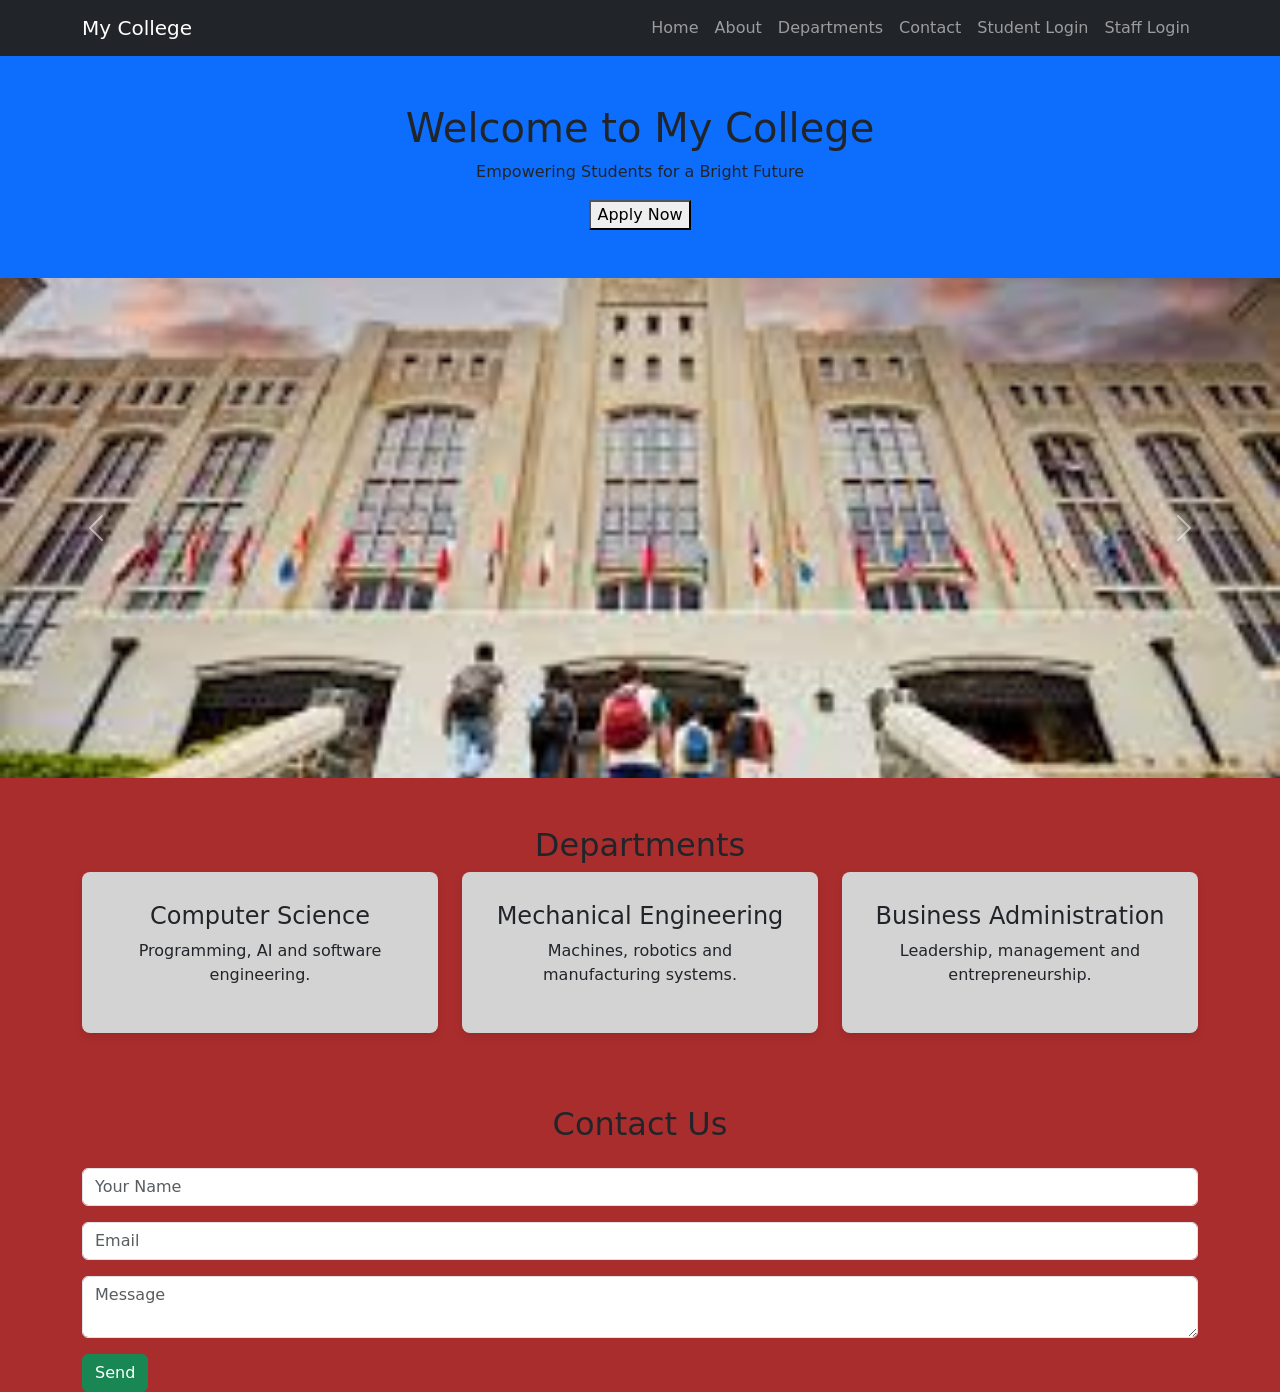
<file: index.html>
<!DOCTYPE html>
<html lang="en">
<head>

<meta charset="UTF-8">
<meta name="viewport" content="width=device-width, initial-scale=1.0">

<title>My College Website</title>

<link href="https://cdn.jsdelivr.net/npm/bootstrap@5.3.3/dist/css/bootstrap.min.css" rel="stylesheet">

<link rel="stylesheet" href="css/style.css">

</head>

<body>

<script>
function Applynow() {
alert("Application form coming soon!");
}

document.getElementById("applyButton").onclick = function(){Applynow()};

function submitform() {
alert("Thankyou for submitting! We will get back to you soon.");
}

document.getElementById("send").onclick = function(){submitform()};


</script>


<nav class="navbar navbar-expand-lg navbar-dark bg-dark">

<div class="container">

<a class="navbar-brand" href="#">My College</a>

<button class="navbar-toggler" data-bs-toggle="collapse" data-bs-target="#menu">
<span class="navbar-toggler-icon"></span>
</button>

<div class="collapse navbar-collapse" id="menu">

<ul class="navbar-nav ms-auto">

<li class="nav-item">
<a class="nav-link" href="#">Home</a>
</li>

<li class="nav-item">
<a class="nav-link" href="#">About</a>
</li>

<li class="nav-item">
<a class="nav-link" href="#">Departments</a>
</li>

<li class="nav-item">
<a class="nav-link" href="#">Contact</a>
</li>

<li class="nav-item">
<a class="nav-link" href="Login.html">Student Login</a>
</li>

<li class="nav-item">
<a class="nav-link" href="#">Staff Login</a>
</li>

</ul>

</div>

</div>

</nav>
<section class="bg-primary text-yellow text-center p-5">

<div class="container">

<h1>Welcome to My College</h1>

<p>Empowering Students for a Bright Future</p>

<button onclick="window.location.href='Applynow.html'">Apply Now</button>

</div>

</section>

<div id="collegeCarousel" class="carousel slide" data-bs-ride="carousel">

<div class="carousel-inner">

<div class="carousel-item active">
<img src="images/image1.jpg" class="d-block w-100" alt="College Image 1">
</div>

<div class="carousel-item">
<img src="images/image2.jpg" class="d-block w-100" alt="College Image 2">
</div>

<div class="carousel-item">
<img src="images/image3.jpg" class="d-block w-100" alt="College Image 3">
</div>

<div class="carousel-item">
<img src="images/image4.jpg" class="d-block w-100" alt="College Image 4">
</div>

</div>

<button class="carousel-control-prev" type="button" data-bs-target="#collegeCarousel" data-bs-slide="prev">
<span class="carousel-control-prev-icon"></span>
</button>

<button class="carousel-control-next" type="button" data-bs-target="#collegeCarousel" data-bs-slide="next">
<span class="carousel-control-next-icon"></span>
</button>

</div>


<div class="container mt-5">

<h2 class="section-title text-center">Departments</h2>

<div class="row text-center">

<div class="col-md-4 mb-4">
<div class="dept-box">
<h4>Computer Science</h4>
<p>Programming, AI and software engineering.</p>
</div>
</div>

<div class="col-md-4 mb-4">
<div class="dept-box">
<h4>Mechanical Engineering</h4>
<p>Machines, robotics and manufacturing systems.</p>
</div>
</div>

<div class="col-md-4 mb-4">
<div class="dept-box">
<h4>Business Administration</h4>
<p>Leadership, management and entrepreneurship.</p>
</div>
</div>

</div>

</div>
<div class="container mt-5">

<h2 class="text-center mb-4">Contact Us</h2>

<form>

<div class="mb-3">
<input type="text" class="form-control" placeholder="Your Name">
</div>

<div class="mb-3">
<input type="email" class="form-control" placeholder="Email">
</div>

<div class="mb-3">
<textarea class="form-control" placeholder="Message"></textarea>
</div>

<button class="btn btn-success" onclick="submitform()">Send</button>

</form>

</div>

<script src="https://cdn.jsdelivr.net/npm/bootstrap@5.3.3/dist/js/bootstrap.bundle.min.js"></script>

</body>
</html>
</file>
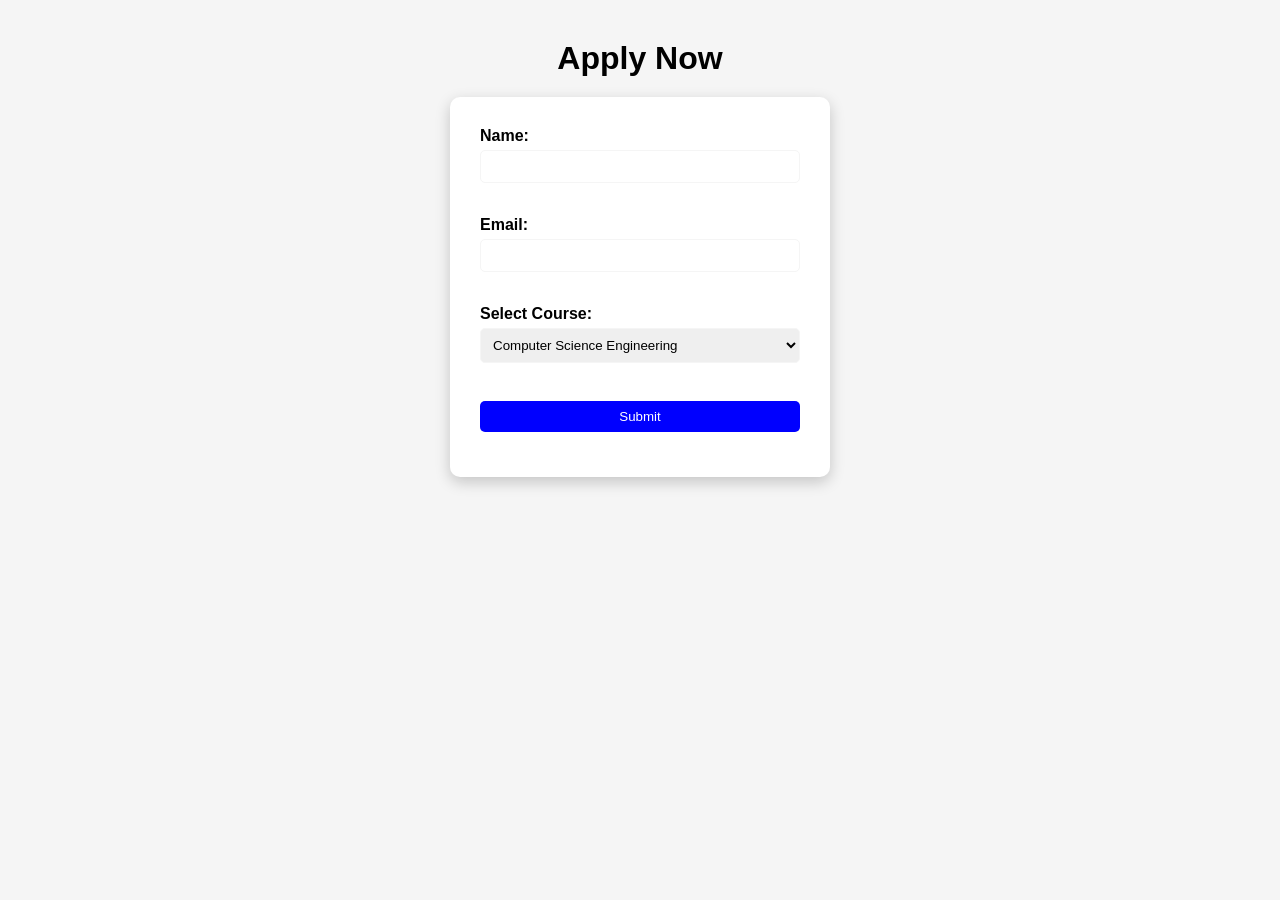
<file: Applynow.html>
<html>
<head>
    <title>Apply Now</title>
    <link rel="stylesheet" href="css/applynow.css">
</head>

<body>
    <h1>Apply Now</h1>

    <form name="applicationForm" onsubmit="return validateform()">
        
        <label for="name">Name:</label>
        <input type="text" id="name" name="name"><br><br>

        <label for="email">Email:</label>
        <input type="email" id="email" name="email"><br><br>

        <label for="course">Select Course:</label>
        <select name="course" id="course">
            <option value="Computer Science Engineering">Computer Science Engineering</option>
            <option value="Mechanical Engineering">Mechanical Engineering</option>
            <option value="Business">Business</option>
        </select><br><br>

        <input type="submit" value="Submit">

    </form>
</body>

<script>
function validateform() {
    var name = document.applicationForm.name.value;
    var email = document.applicationForm.email.value;

    if (name == "") {
        alert("Name must be filled out");
        return false;
    }

    if (email == "") {
        alert("Email must be filled out");
        return false;
    }

    alert("Your application has been submitted!");
    return true;
}
</script>

</html>
</file>
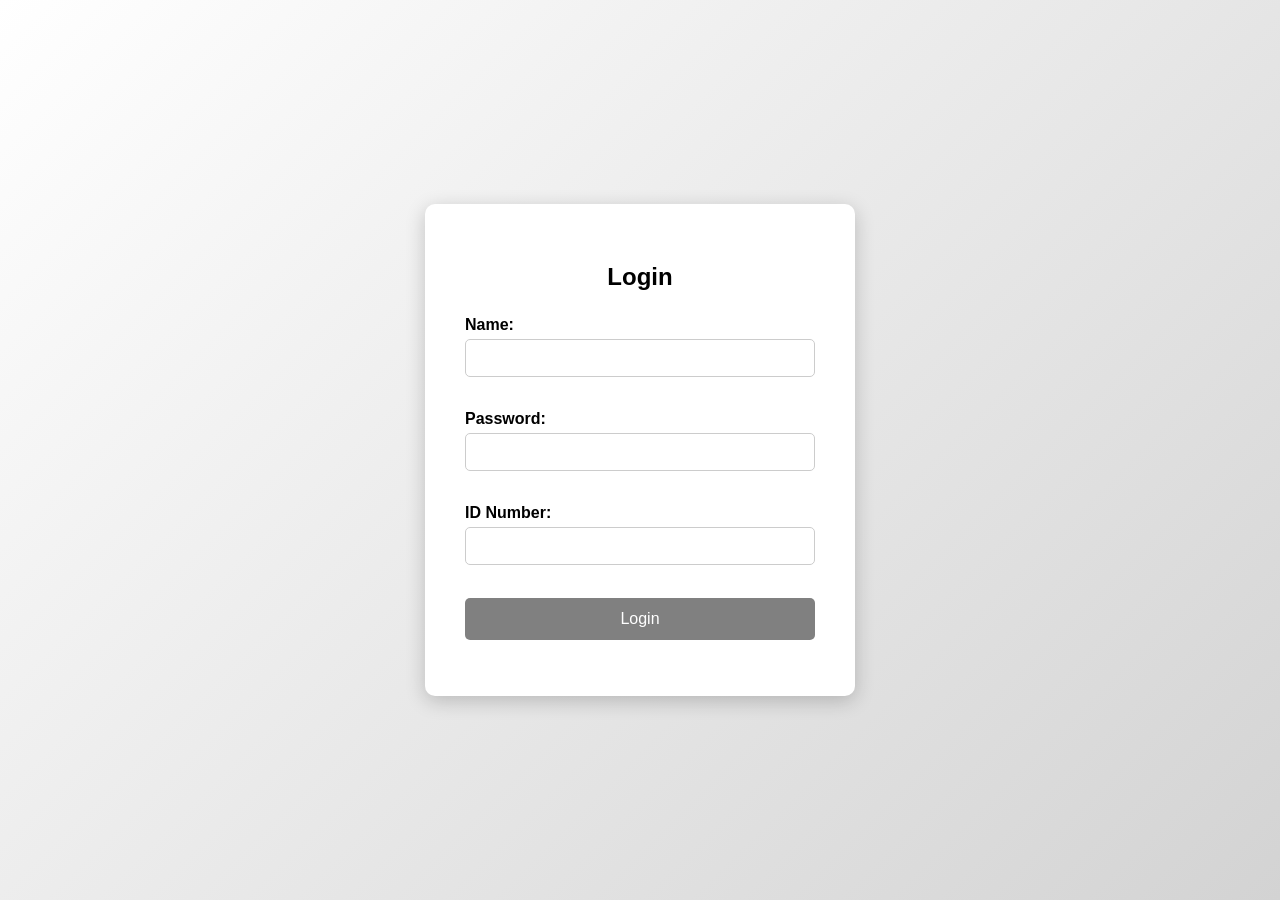
<file: Login.html>
<html>
<head>
    <title>Login Page</title>
    <link rel="stylesheet" href="css/loginstd.css">
</head>

<body>  

<div class="login-container">
    <h2>Login</h2>

    <form onsubmit="return validateLogin(event)">
        <label for="name">Name:</label>
        <input type="text" id="name" name="name" required><br><br>

        <label for="password">Password:</label>
        <input type="password" id="password" name="password" required><br><br>

        <label for="idNumber">ID Number:</label>
        <input type="text" id="idNumber" name="idNumber" required><br><br>

        <input type="submit" value="Login">

    </form>
</div>

<script>

function validateLogin() {

    var name = document.getElementById("name").value;
    var password = document.getElementById("password").value;
    var idNumber = document.getElementById("idNumber").value;

    var specialChars = ["@", "#", "$", "%", "^", "&", "*", "(", ")", "_", "+", "|", "~", "-", "=", "`", "{", "}", "[", "]", ":", ";", "'", "<", ">", "?", ".", "/"];

    if (specialChars.some(char => name.includes(char))) {
        alert("Name should not contain special characters");
        return false;
    }

    alert("Login successful!");
    return true;
}

</script>

</body>
</html>
</file>
<file: css/style.css>
body{
background:rgb(170, 45, 45);
}

.dept-box{
background:lightgray;
padding:30px;
border-radius:8px;
box-shadow:0 4px 10px rgba(0,0,0,0.1);
transition:0.3s;
}

.dept-box:hover{
transform:translateY(-5px);
box-shadow:0 6px 15px rgba(0,0,0,0.2);
}

.carousel-item img{
height:500px;
object-fit:cover;
}
</file>
<file: css/applynow.css>
body{
    font-family: Arial, sans-serif;
    background-color: whitesmoke;
    margin: 0;
}

h1{
    text-align: center;
    margin-top: 40px;
    margin-bottom: 20px;
}


form{
    background: white;
    padding: 30px;
    border-radius: 10px;
    width: 320px;
    margin: auto; 
    box-shadow: 0px 5px 15px rgba(0,0,0,0.2);
}

label{
    font-weight: bold;
}

input, select{
    width: 100%;
    padding: 8px;
    margin-top: 5px;
    margin-bottom: 15px;
    border-radius: 5px;
    border: 1px solid whitesmoke;
}


input[type="submit"]{
    background-color: blue;
    color: white;
    border: none;
    cursor: pointer;
}

input[type="submit"]:hover{
    background-color: darkblue;
}
</file>
<file: css/loginstd.css>
body{
    margin:0;
    padding:0;
    font-family: Arial, Helvetica, sans-serif;
    background: linear-gradient(135deg,white,lightgray);
    height:100vh;
    display:flex;
    justify-content:center;
    align-items:center;
}


.login-container{
    background:white;
    padding:40px;
    width:350px;
    border-radius:10px;
    box-shadow:0px 5px 20px rgba(0,0,0,0.2);
    text-align:center;
}


.login-container h2{
    margin-bottom:25px;
    color:black;
}


label{
    display:block;
    text-align:left;
    margin-bottom:5px;
    font-weight:bold;
}


input[type="text"],
input[type="password"]{
    width:100%;
    padding:10px;
    margin-bottom:15px;
    border:1px solid #ccc;
    border-radius:5px;
    font-size:14px;
}


input:focus{
    outline:none;
    border-color:black;
    box-shadow:0 0 5px rgba(13,110,253,0.3);
}

input[type="submit"]{
    width:100%;
    padding:12px;
    background:grey;
    color:white;
    border:none;
    border-radius:5px;
    font-size:16px;
    cursor:pointer;
    transition:0.3s;
}


input[type="submit"]:hover{
    background:blue;
}
</file>
